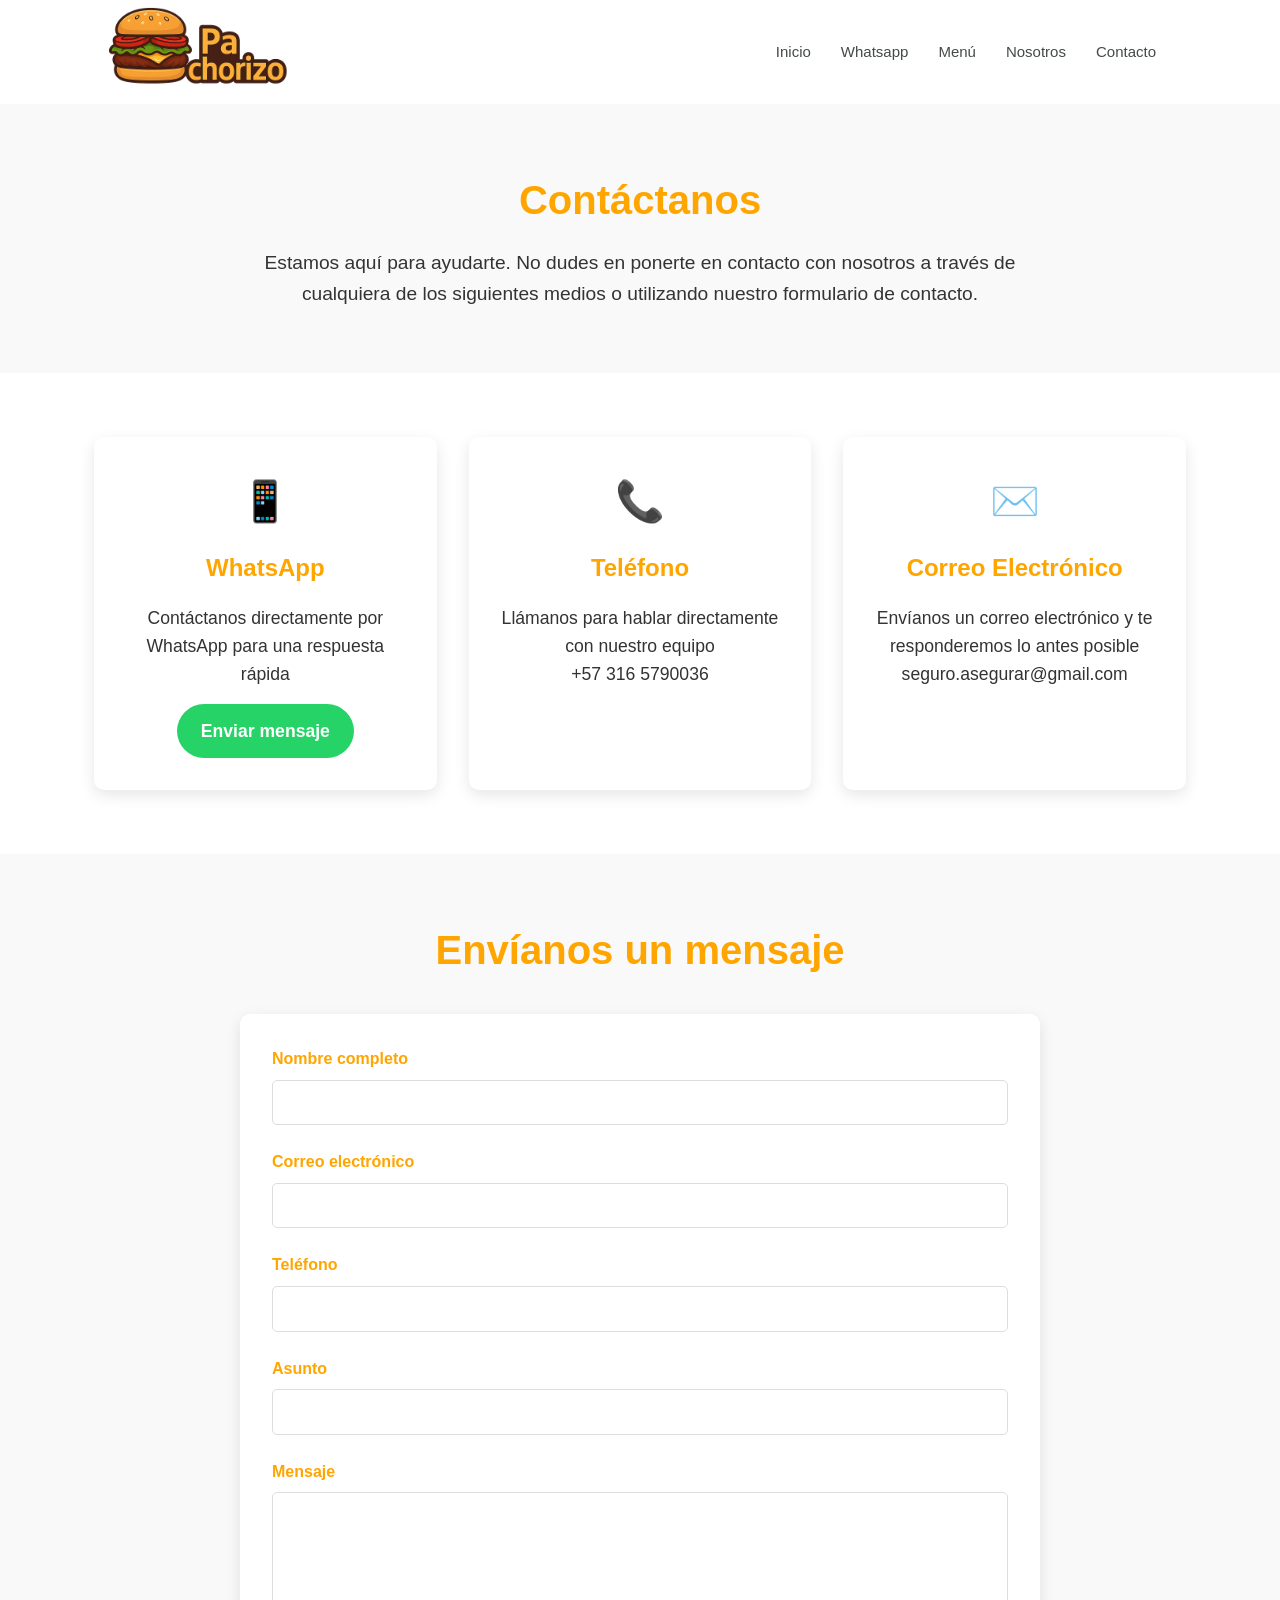
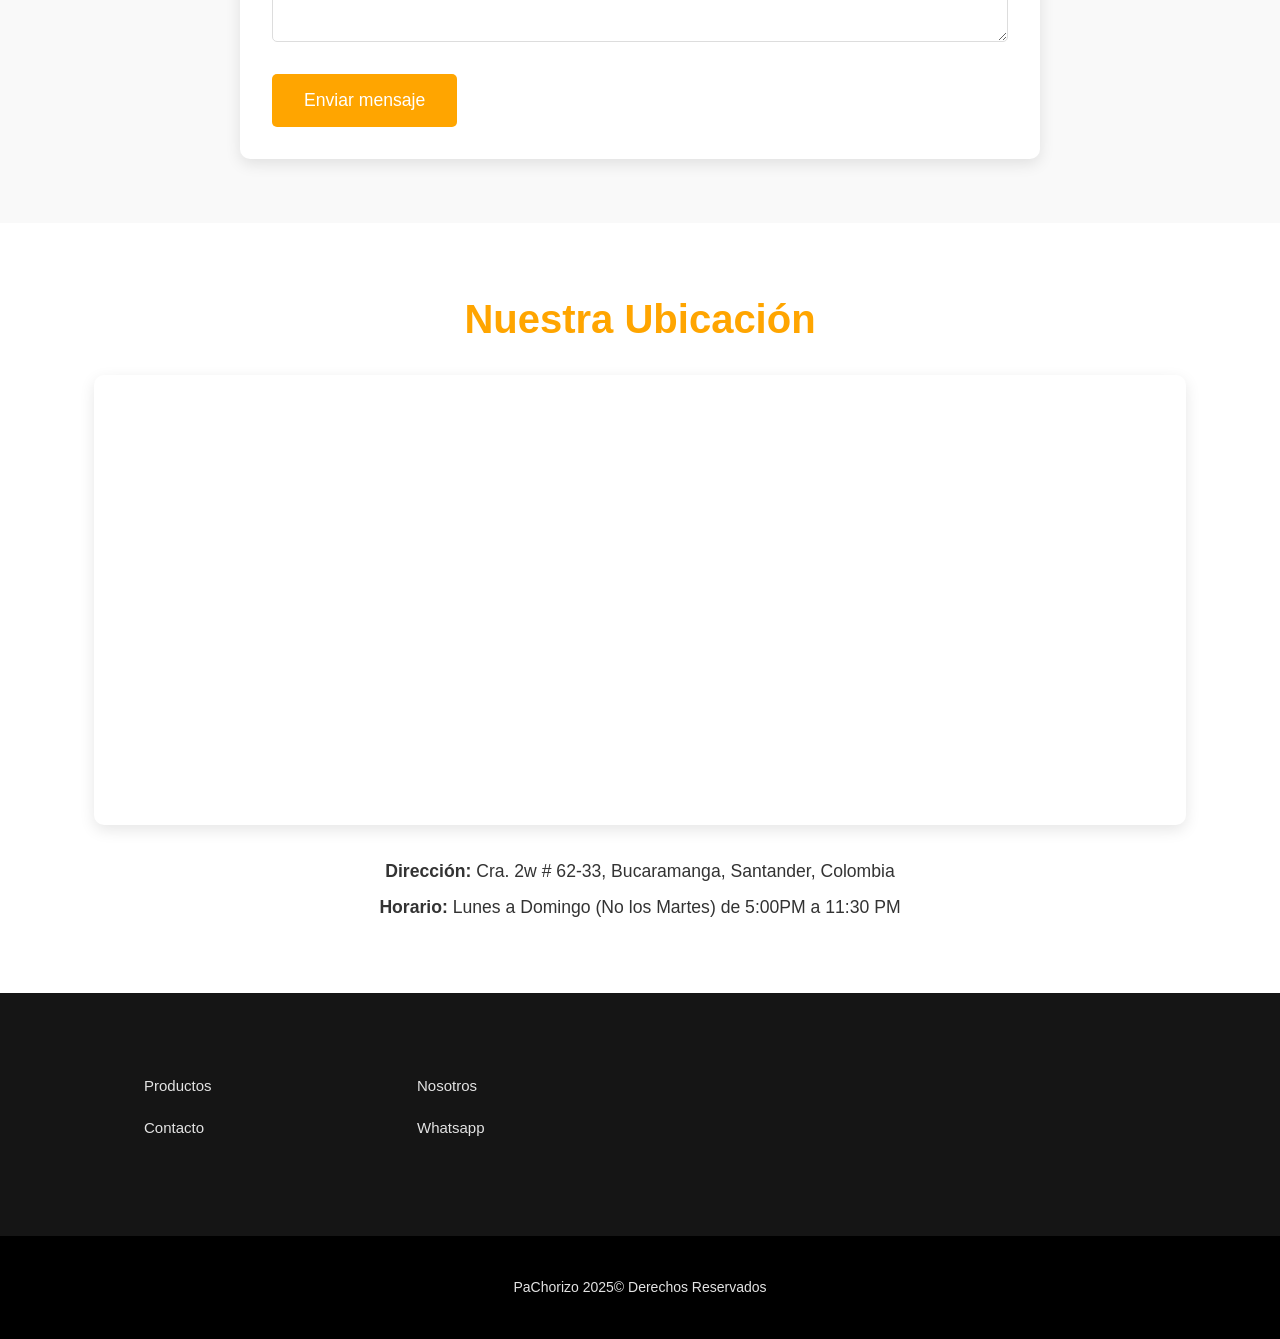
<file: src/contacto.html>
<!DOCTYPE html>
<html lang="es">
<head>
    <meta charset="UTF-8">
    <meta name="viewport" content="width=device-width, initial-scale=1.0">
    <meta http-equiv="X-UA-Compatible" content="ie=edge">
    <title>PaChorizo</title>
    <link rel="icon" href="img/favicon.png" type="image/png">
    <style>

        * {
            margin: 0;
            padding: 0;
            box-sizing: border-box;
            font-family: 'Arial', sans-serif;
        }

        body {
            line-height: 1.6;
            color: #333;
        }

        .container {
            width: 90%;
            max-width: 1200px;
            margin: 0 auto;
            padding: 0 20px;
        }




        .logo {
            font-size: 1.5rem;
            font-weight: bold;
        }

        .nav-links {
            display: flex;
            list-style: none;
        }

        .nav-links li {
            margin-left: 20px;
        }

        .nav-links a {
            color: white;
            text-decoration: none;
            transition: color 0.3s;
        }

        .nav-links a:hover {
            color: #3498db;
        }

        .menu-toggle {
            display: none;
            cursor: pointer;
            font-size: 1.5rem;
        }

        /* Sección de Contacto */
        .contact-hero {
            padding: 4rem 0;
            background-color: #f9f9f9;
            text-align: center;
        }

        .contact-hero h1 {
            font-size: 2.5rem;
            margin-bottom: 1rem;
            color: orange;
        }

        .contact-hero p {
            font-size: 1.2rem;
            max-width: 800px;
            margin: 0 auto;
        }

        .contact-info-section {
            padding: 4rem 0;
        }

        .contact-grid {
            display: grid;
            grid-template-columns: repeat(auto-fit, minmax(300px, 1fr));
            gap: 2rem;
        }

        .contact-card {
            background-color: white;
            border-radius: 10px;
            padding: 2rem;
            box-shadow: 0 5px 15px rgba(0, 0, 0, 0.1);
            text-align: center;
            transition: transform 0.3s;
        }

        .contact-card:hover {
            transform: translateY(-5px);
        }

        .contact-icon {
            font-size: 2.5rem;
            margin-bottom: 1rem;
            color: orange;
        }

        .contact-card h3 {
            font-size: 1.5rem;
            margin-bottom: 1rem;
            color: orange;
        }

        .contact-card p, .contact-card a {
            font-size: 1.1rem;
            color: #333;
            text-decoration: none;
            transition: color 0.3s;
        }

        .contact-card a:hover {
            color: #3498db;
        }

        .whatsapp-btn {
            display: inline-block;
            background-color: #25D366;
            color: white !important;
            padding: 0.8rem 1.5rem;
            border-radius: 30px;
            margin-top: 1rem;
            font-weight: bold;
            transition: background-color 0.3s;
        }

        .whatsapp-btn:hover {
            background-color: #128C7E;
        }


        .form-section {
            padding: 4rem 0;
            background-color: #f9f9f9;
        }

        .form-section h2 {
            font-size: 2.5rem;
            margin-bottom: 2rem;
            text-align: center;
            color: orange;
        }

        .contact-form {
            max-width: 800px;
            margin: 0 auto;
            background-color: white;
            padding: 2rem;
            border-radius: 10px;
            box-shadow: 0 5px 15px rgba(0, 0, 0, 0.1);
        }

        .form-group {
            margin-bottom: 1.5rem;
        }

        .form-group label {
            display: block;
            margin-bottom: 0.5rem;
            font-weight: bold;
            color: orange;
        }

        .form-control {
            width: 100%;
            padding: 0.8rem;
            border: 1px solid #ddd;
            border-radius: 5px;
            font-size: 1rem;
            transition: border-color 0.3s;
        }

        .form-control:focus {
            border-color: orange;
            outline: none;
        }

        textarea.form-control {
            min-height: 150px;
            resize: vertical;
        }

        .submit-btn {
            background-color: orange;
            color: white;
            border: none;
            padding: 1rem 2rem;
            font-size: 1.1rem;
            border-radius: 5px;
            cursor: pointer;
            transition: background-color 0.3s;
        }

        .submit-btn:hover {
            background-color: orange;
        }


        .map-section {
            padding: 4rem 0;
        }

        .map-section h2 {
            font-size: 2.5rem;
            margin-bottom: 1.5rem;
            text-align: center;
            color: orange;
        }

        .map-container {
            width: 100%;
            height: 450px;
            border-radius: 10px;
            overflow: hidden;
            box-shadow: 0 5px 15px rgba(0, 0, 0, 0.1);
        }

        .map-container iframe {
            width: 100%;
            height: 100%;
            border: none;
        }

        .address-info {
            margin-top: 2rem;
            text-align: center;
        }

        .address-info p {
            font-size: 1.1rem;
            margin-bottom: 0.5rem;
        }





        @media (max-width: 768px) {
            .menu-toggle {
                display: block;
            }

            .nav-links {
                position: fixed;
                top: 60px;
                left: -100%;
                width: 100%;
                height: calc(100vh - 60px);
                background-color: orange;
                flex-direction: column;
                align-items: center;
                padding-top: 2rem;
                transition: left 0.3s;
            }

            .nav-links.active {
                left: 0;
            }

            .nav-links li {
                margin: 1rem 0;
            }

            .contact-grid {
                grid-template-columns: 1fr;
            }

            .map-container {
                height: 350px;
            }
        }
    </style>

    <link href="https://fonts.googleapis.com/css2?family=Poppins:wght@200;300;400;500;600;700;800&display=swap" rel="stylesheet">


    <link rel="stylesheet" href="https://use.fontawesome.com/releases/v5.8.1/css/all.css">


    <link rel="stylesheet" href="https://maxst.icons8.com/vue-static/landings/line-awesome/line-awesome/1.3.0/css/line-awesome.min.css">


    <link rel="stylesheet" href="https://unpkg.com/aos@next/dist/aos.css">



    <link rel="stylesheet" href="css/estilos.css">

</head>
<body>

    <div class="hm-wrapper">


        <div class="hm-header">

            <div class="container">
                <div class="header-menu">

                    <div class="hm-logo">
                        <a href="#">
                            <img src="img/pachorizo.png" alt="">
                        </a>
                    </div>

                    <nav class="hm-menu">
                        <ul>
                            <li><a href="../index.html">Inicio</a></li>
                            <li><a href="https://wa.me/message/PSU2GXQ4625NH1">Whatsapp</a></li>
                            <li><a href="menu.html">Menú</a></li>
                            <li><a href="nosotros.html">Nosotros</a></li>
                            <li><a href="contacto.html">Contacto</a></li>
                        </ul>



                        <div class="icon-menu">
                            <button type="button"><i class="fas fa-bars"></i></button>
                        </div>

                    </nav>

                </div>
            </div>

        </div>


        <div class="header-menu-movil">
            <button class="cerrar-menu"><i class="fas fa-times"></i></button>
                        <ul>
                            <li><a href="../index.html">Inicio</a></li>
                            <li><a href="https://wa.me/message/PSU2GXQ4625NH1">Whatsapp</a></li>
                            <li><a href="menu.html">Menú</a></li>
                            <li><a href="nosotros.html">Nosotros</a></li>
                            <li><a href="contacto.html">Contacto</a></li>
                        </ul>


        </div>
    <section class="contact-hero">
        <div class="container">
            <h1>Contáctanos</h1>
            <p>Estamos aquí para ayudarte. No dudes en ponerte en contacto con nosotros a través de cualquiera de los siguientes medios o utilizando nuestro formulario de contacto.</p>
        </div>
    </section>


    <section class="contact-info-section" id="contacto">
        <div class="container">
            <div class="contact-grid">
                <div class="contact-card">
                    <div class="contact-icon">📱</div>
                    <h3>WhatsApp</h3>
                    <p>Contáctanos directamente por WhatsApp para una respuesta rápida</p>
                    <a href="https://wa.me/message/PSU2GXQ4625NH1" class="whatsapp-btn" target="_blank">Enviar mensaje</a>
                </div>
                
                <div class="contact-card">
                    <div class="contact-icon">📞</div>
                    <h3>Teléfono</h3>
                    <p>Llámanos para hablar directamente con nuestro equipo</p>
                    <a href="tel:+573165790036">+57 316 5790036</a>
                </div>
                
                <div class="contact-card">
                    <div class="contact-icon">✉️</div>
                    <h3>Correo Electrónico</h3>
                    <p>Envíanos un correo electrónico y te responderemos lo antes posible</p>
                    <a href="mailto:seguro.asegurar@gmail.com">seguro.asegurar@gmail.com</a>
                </div>
            </div>
        </div>
    </section>


    <section class="form-section">
        <div class="container">
            <h2>Envíanos un mensaje</h2>
            <form class="contact-form" id="contactForm">
                <div class="form-group">
                    <label for="name">Nombre completo</label>
                    <input type="text" id="name" class="form-control" required>
                </div>
                
                <div class="form-group">
                    <label for="email">Correo electrónico</label>
                    <input type="email" id="email" class="form-control" required>
                </div>
                
                <div class="form-group">
                    <label for="phone">Teléfono</label>
                    <input type="tel" id="phone" class="form-control">
                </div>
                
                <div class="form-group">
                    <label for="subject">Asunto</label>
                    <input type="text" id="subject" class="form-control" required>
                </div>
                
                <div class="form-group">
                    <label for="message">Mensaje</label>
                    <textarea id="message" class="form-control" required></textarea>
                </div>
                
                <button type="submit" class="submit-btn">Enviar mensaje</button>
            </form>
        </div>
    </section>


    <section class="map-section">
        <div class="container">
            <h2>Nuestra Ubicación</h2>
            <div class="map-container">

                <iframe src="https://www.google.com/maps/embed?pb=!1m18!1m12!1m3!1d3959.0538893075193!2d-73.12699492392787!3d7.1196389149431745!2m3!1f0!2f0!3f0!3m2!1i1024!2i768!4f13.1!3m3!1m2!1s0x8e683f8c0c0c0c01%3A0x8e683f8c0c0c0c01!2sCra.%202w%20%23%2062-33%2C%20Bucaramanga%2C%20Santander%2C%20Colombia!5e0!3m2!1ses!2sco!4v1715595230000!5m2!1ses!2sco" allowfullscreen="" loading="lazy" referrerpolicy="no-referrer-when-downgrade"></iframe>
            </div>
            <div class="address-info">
                <p><strong>Dirección:</strong> Cra. 2w # 62-33, Bucaramanga, Santander, Colombia</p>
                <p><strong>Horario:</strong> Lunes a Domingo (No los Martes) de 5:00PM a 11:30 PM</p>
            </div>
        </div>
    </section>



        <footer>
            
            <div class="container">

                <div class="foo-row">
                    

                    <div class="foo-col">
                        <ul>
                           <li><a href="menu.html">Productos</a></li>
                           <li><a href="nosotros.html">Nosotros</a></li>
                           <li><a href="contacto.html">Contacto</a></li>
                           <li><a href="https://wa.me/message/PSU2GXQ4625NH1">Whatsapp</a></li>
                        </ul>
                    </div>

                </div>

            </div>

        </footer>

        <div class="foo-copy">
            <div class="container">
                <p>PaChorizo 2025© Derechos Reservados</p>
            </div>
        </div>

    </div>
    

    <script src="https://unpkg.com/aos@next/dist/aos.js"></script>

    <script src="js/app.js"></script>

    <script>
    
        AOS.init({
            duration: 1200,
        })


    </script>

</body>
</html>
</file>
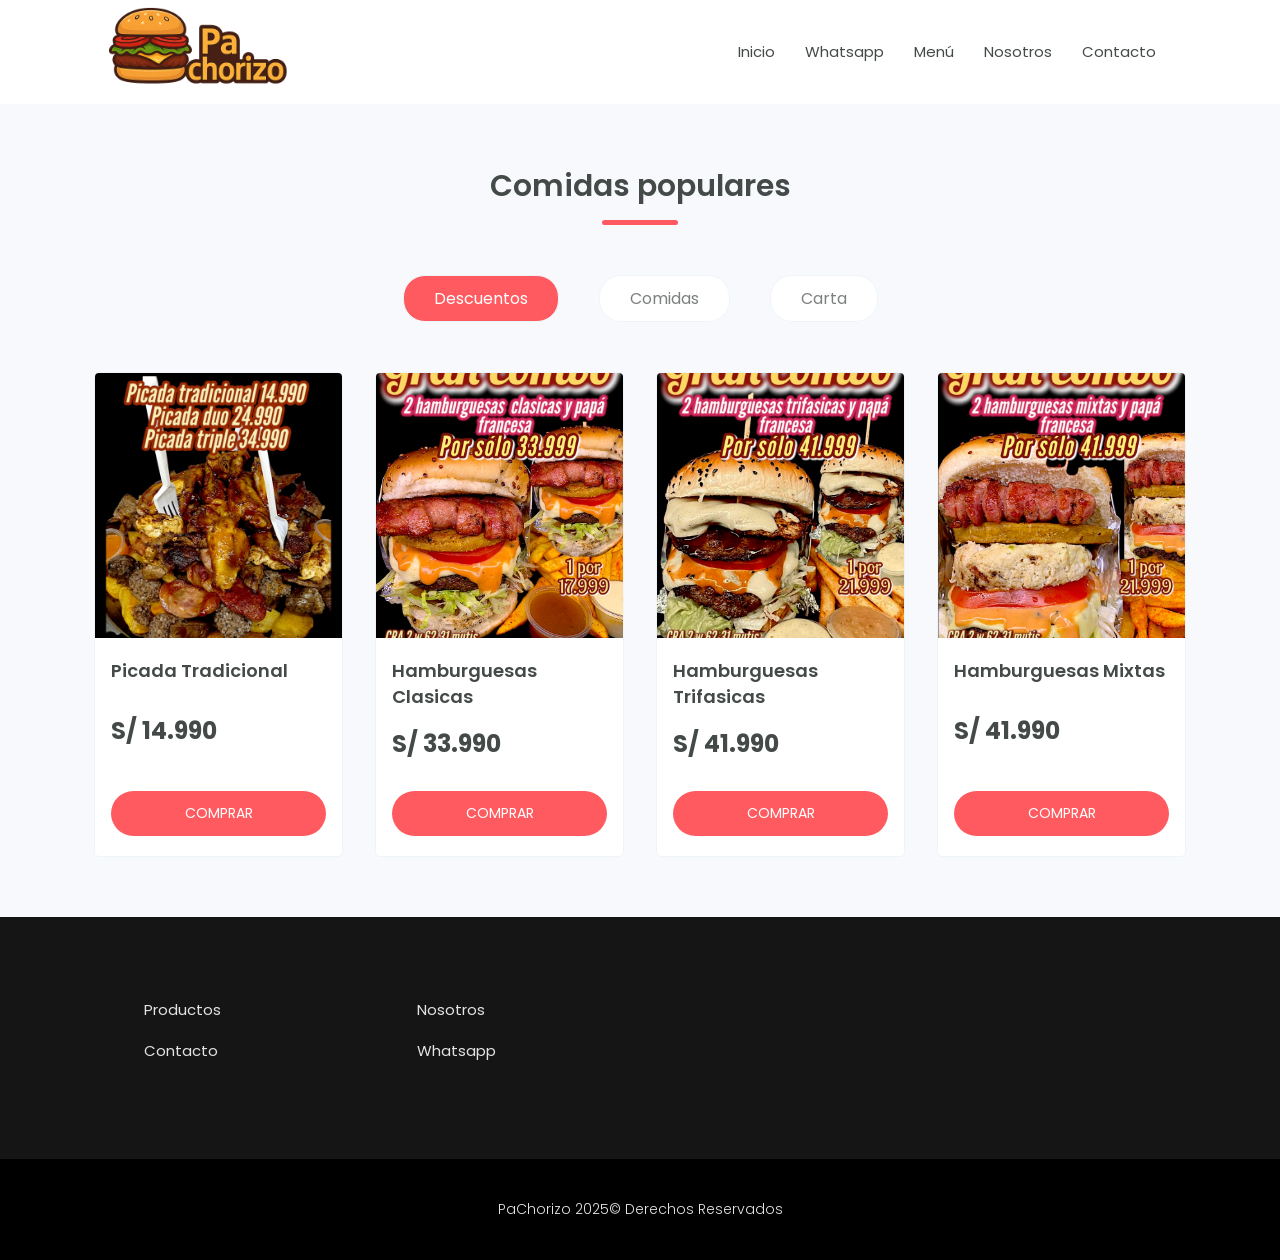
<file: src/menu.html>
<!DOCTYPE html>
<html lang="es">
<head>
    <meta charset="UTF-8">
    <meta name="viewport" content="width=device-width, initial-scale=1.0">
    <meta http-equiv="X-UA-Compatible" content="ie=edge">
    <title>PaChorizo</title>
    <link rel="icon" href="favicon.png" type="image/png">

    <link href="https://fonts.googleapis.com/css2?family=Poppins:wght@200;300;400;500;600;700;800&display=swap" rel="stylesheet">


    <link rel="stylesheet" href="https://use.fontawesome.com/releases/v5.8.1/css/all.css">


    <link rel="stylesheet" href="https://maxst.icons8.com/vue-static/landings/line-awesome/line-awesome/1.3.0/css/line-awesome.min.css">


    <link rel="stylesheet" href="https://unpkg.com/aos@next/dist/aos.css">



    <link rel="stylesheet" href="css/estilos.css">

</head>
<body>

    <div class="hm-wrapper">


        <div class="hm-header">

            <div class="container">
                <div class="header-menu">

                    <div class="hm-logo">
                        <a href="#">
                            <img src="img/pachorizo.png" alt="">
                        </a>
                    </div>

                    <nav class="hm-menu">
                        <ul>
                            <li><a href="../index.html">Inicio</a></li>
                            <li><a href="https://wa.me/message/PSU2GXQ4625NH1">Whatsapp</a></li>
                            <li><a href="menu.html">Menú</a></li>
                            <li><a href="nosotros.html">Nosotros</a></li>
                            <li><a href="contacto.html">Contacto</a></li>
                        </ul>



                        <div class="icon-menu">
                            <button type="button"><i class="fas fa-bars"></i></button>
                        </div>

                    </nav>

                </div>
            </div>

        </div>


        <div class="header-menu-movil">
            <button class="cerrar-menu"><i class="fas fa-times"></i></button>
                        <ul>
                            <li><a href="../index.html">Inicio</a></li>
                            <li><a href="https://wa.me/message/PSU2GXQ4625NH1">Whatsapp</a></li>
                            <li><a href="menu.html">Menú</a></li>
                            <li><a href="nosotros.html">Nosotros</a></li>
                            <li><a href="contacto.html">Contacto</a></li>
                        </ul>


        </div>


        <div class="hm-page-block bg-fondo">

            <div class="container">

                <div class="header-title" data-aos="fade-up">
                    <h1>Comidas populares</h1>
                </div>


                <ul class="hm-tabs" data-aos="fade-up">
                    <li class="hm-tab-link">
                        Descuentos
                    </li>

                    <li class="hm-tab-link ative">
                        Comidas
                    </li>
                    <li class="hm-tab-link">
                        Carta
                    </li>

                </ul>


                <div class="tabs-content" data-aos="fade-up">

                    <div class="grid-product">

                        <div class="product-item">
                            <div class="p-portada">
                                <a href="https://wa.me/message/PSU2GXQ4625NH1">
                                    <img src="img/1.jpg" alt="">
                                </a>

                            </div>

                            <div class="p-info">
                               <a href=""> <h3>Picada Tradicional</h3></a>
                                <div class="precio">
                                    <span>S/ 14.990</span>
                                </div>
                                <a href="https://wa.me/message/PSU2GXQ4625NH1" class="hm-btn btn-primary uppercase">Comprar</a>
                            </div>

                        </div>

                        <div class="product-item">
                            <div class="p-portada">
                                <a href="https://wa.me/message/PSU2GXQ4625NH1">
                                    <img src="img/3.jpg" alt="">
                                </a>
                            </div>

                            <div class="p-info">
                               <a href=""> <h3>Hamburguesas Clasicas</h3></a>
                                <div class="precio">
                                    <span>S/ 33.990</span>
                                </div>
                                <a href="https://wa.me/message/PSU2GXQ4625NH1" class="hm-btn btn-primary uppercase">Comprar</a>
                            </div>

                        </div>

                        <div class="product-item">
                            <div class="p-portada">
                                <a href="https://wa.me/message/PSU2GXQ4625NH1">
                                    <img src="img/4.jpg" alt="">
                                </a>
                            </div>

                            <div class="p-info">
                               <a href=""> <h3>Hamburguesas Trifasicas</h3></a>
                                <div class="precio">
                                    <span>S/ 41.990</span>
                                </div>
                                <a href="https://wa.me/message/PSU2GXQ4625NH1" class="hm-btn btn-primary uppercase">Comprar</a>
                            </div>

                        </div>

                        <div class="product-item">
                            <div class="p-portada">
                                <a href="">
                                    <img src="img/5.jpg" alt="">
                                </a>
                            </div>

                            <div class="p-info">
                               <a href=""> <h3>Hamburguesas Mixtas</h3></a>
                                <div class="precio">
                                    <span>S/ 41.990</span>
                                </div>
                                <a href="#" class="hm-btn btn-primary uppercase">Comprar</a>
                            </div>

                        </div>

                    </div>

                </div>
              

                <div class="tabs-content" data-aos="fade-up">

                    <div class="grid-product">

                        <div class="product-item">
                            <div class="p-portada">
                                <a href="">
                                    <img src="img/1.jpg" alt="">
                                </a>

                            </div>

                            <div class="p-info">
                               <a href=""> <h3>Picada Tradicional</h3></a>
                                <div class="precio">
                                    <span>S/ 14.990</span>

                                </div>
                                <a href="#" class="hm-btn btn-primary uppercase">Comprar</a>
                            </div>

                        </div>

                        <div class="product-item">
                            <div class="p-portada">
                                <a href="">
                                    <img src="img/2.jpg" alt="">
                                </a>
                                <span class="stin stin-oferta">Combo</span>
                            </div>

                            <div class="p-info">
                               <a href=""> <h3>Hamburguesas Carne con Maduro</h3></a>
                                <div class="precio">
                                    <span>S/ 33.990</span>
                                </div>
                                <a href="#" class="hm-btn btn-primary uppercase">Comprar</a>
                            </div>

                        </div>

                        <div class="product-item">
                            <div class="p-portada">
                                <a href="">
                                    <img src="img/7.jpg" alt="">
                                </a>
                                <span class="stin stin-oferta">Combo</span>
                            </div>

                            <div class="p-info">
                               <a href=""> <h3>Hamburguesas Carne y Papa Francesa</h3></a>
                                <div class="precio">
                                    <span>S/ 26.990</span>
                                </div>
                                <a href="#" class="hm-btn btn-primary uppercase">Comprar</a>
                            </div>

                        </div>

                        <div class="product-item">
                            <div class="p-portada">
                                <a href="">
                                    <img src="img/8.jpg" alt="">
                                </a>
                                <span class="stin stin-oferta">Oferta</span>
                            </div>

                            <div class="p-info">
                               <a href=""> <h3>Granizadas</h3></a>
                                <div class="precio">
                                    <span>S/ 8.000</span>
                                </div>
                                <a href="#" class="hm-btn btn-primary uppercase">Comprar</a>
                            </div>

                        </div>

                    </div>
                    <div class="grid-product">

                        <div class="product-item">
                            <div class="p-portada">
                                <a href="">
                                    <img src="img/morrrongo.jpeg" alt="">
                                </a>

                            </div>

                            <div class="p-info">
                               <a href=""> <h3>Morrongo</h3></a>
                                <div class="precio">
                                    <span>S/ 22.990</span>

                                </div>
                                <a href="#" class="hm-btn btn-primary uppercase">Comprar</a>
                            </div>

                        </div>

                        <div class="product-item">
                            <div class="p-portada">
                                <a href="">
                                    <img src="img/carne con pollo.jpeg" alt="">
                                </a>
                                <span class="stin stin-oferta">Combo</span>
                            </div>

                            <div class="p-info">
                               <a href=""> <h3>Hamburguesas Carne con Pollo</h3></a>
                                <div class="precio">
                                    <span>S/ 33.990</span>
                                </div>
                                <a href="#" class="hm-btn btn-primary uppercase">Comprar</a>
                            </div>

                        </div>

                        <div class="product-item">
                            <div class="p-portada">
                                <a href="">
                                    <img src="img/carne con filete.jpeg" alt="">
                                </a>
                                <span class="stin stin-oferta">Combo</span>
                            </div>

                            <div class="p-info">
                               <a href=""> <h3>Hamburguesas Carne con Filete</h3></a>
                                <div class="precio">
                                    <span>S/ 33.990</span>
                                </div>
                                <a href="#" class="hm-btn btn-primary uppercase">Comprar</a>
                            </div>

                        </div>

                        <div class="product-item">
                            <div class="p-portada">
                                <a href="">
                                    <img src="img/carne con tocino.jpeg" alt="">
                                </a>
                                <span class="stin stin-oferta">Oferta</span>
                            </div>

                            <div class="p-info">
                               <a href=""> <h3>Hamburguesa Carne con Tocino</h3></a>
                                <div class="precio">
                                    <span>S/ 31.990</span>
                                </div>
                                <a href="#" class="hm-btn btn-primary uppercase">Comprar</a>
                            </div>

                        </div>

                    </div>

                    
                </div>
                <div class="tabs-content" data-aos="fade-up">

                    <div class="grid-product">

                        <div class="product-item">
                            <div class="p-portada">
                                <a href="https://wa.me/message/PSU2GXQ4625NH1">
                                    <img src="img/carta.jpeg" alt="">
                                </a>

                            </div>

                            <div class="p-info">
                               <a href=""> <h3>Carta</h3></a>
                                <div class="precio">
                                    <span>Carta No. 1</span>
                                </div>
                                <a href="https://wa.me/message/PSU2GXQ4625NH1" class="hm-btn btn-primary uppercase">Comprar</a>
                            </div>

                        </div>

                        <div class="product-item">
                            <div class="p-portada">
                                <a href="https://wa.me/message/PSU2GXQ4625NH1">
                                    <img src="img/carta2.jpeg" alt="">
                                </a>
                            </div>

                            <div class="p-info">
                               <a href=""> <h3>Comidas</h3></a>
                                <div class="precio">
                                    <span>Carta No. 2</span>
                                </div>
                                <a href="https://wa.me/message/PSU2GXQ4625NH1" class="hm-btn btn-primary uppercase">Comprar</a>
                            </div>

                        </div>

                    </div>

                </div>

            </div>

        </div>

        <footer>
            
            <div class="container">

                <div class="foo-row">
                    

                    <div class="foo-col">
                        <ul>
                           <li><a href="menu.html">Productos</a></li>
                           <li><a href="nosotros.html">Nosotros</a></li>
                           <li><a href="contacto.html">Contacto</a></li>
                           <li><a href="https://wa.me/message/PSU2GXQ4625NH1">Whatsapp</a></li>
                        </ul>
                    </div>

                </div>

            </div>

        </footer>

        <div class="foo-copy">
            <div class="container">
                <p>PaChorizo 2025© Derechos Reservados</p>
            </div>
        </div>

    </div>
    

    <script src="https://unpkg.com/aos@next/dist/aos.js"></script>

    <script src="js/app.js"></script>

    <script>
    
        AOS.init({
            duration: 1200,
        })


    </script>

</body>
</html>
</file>
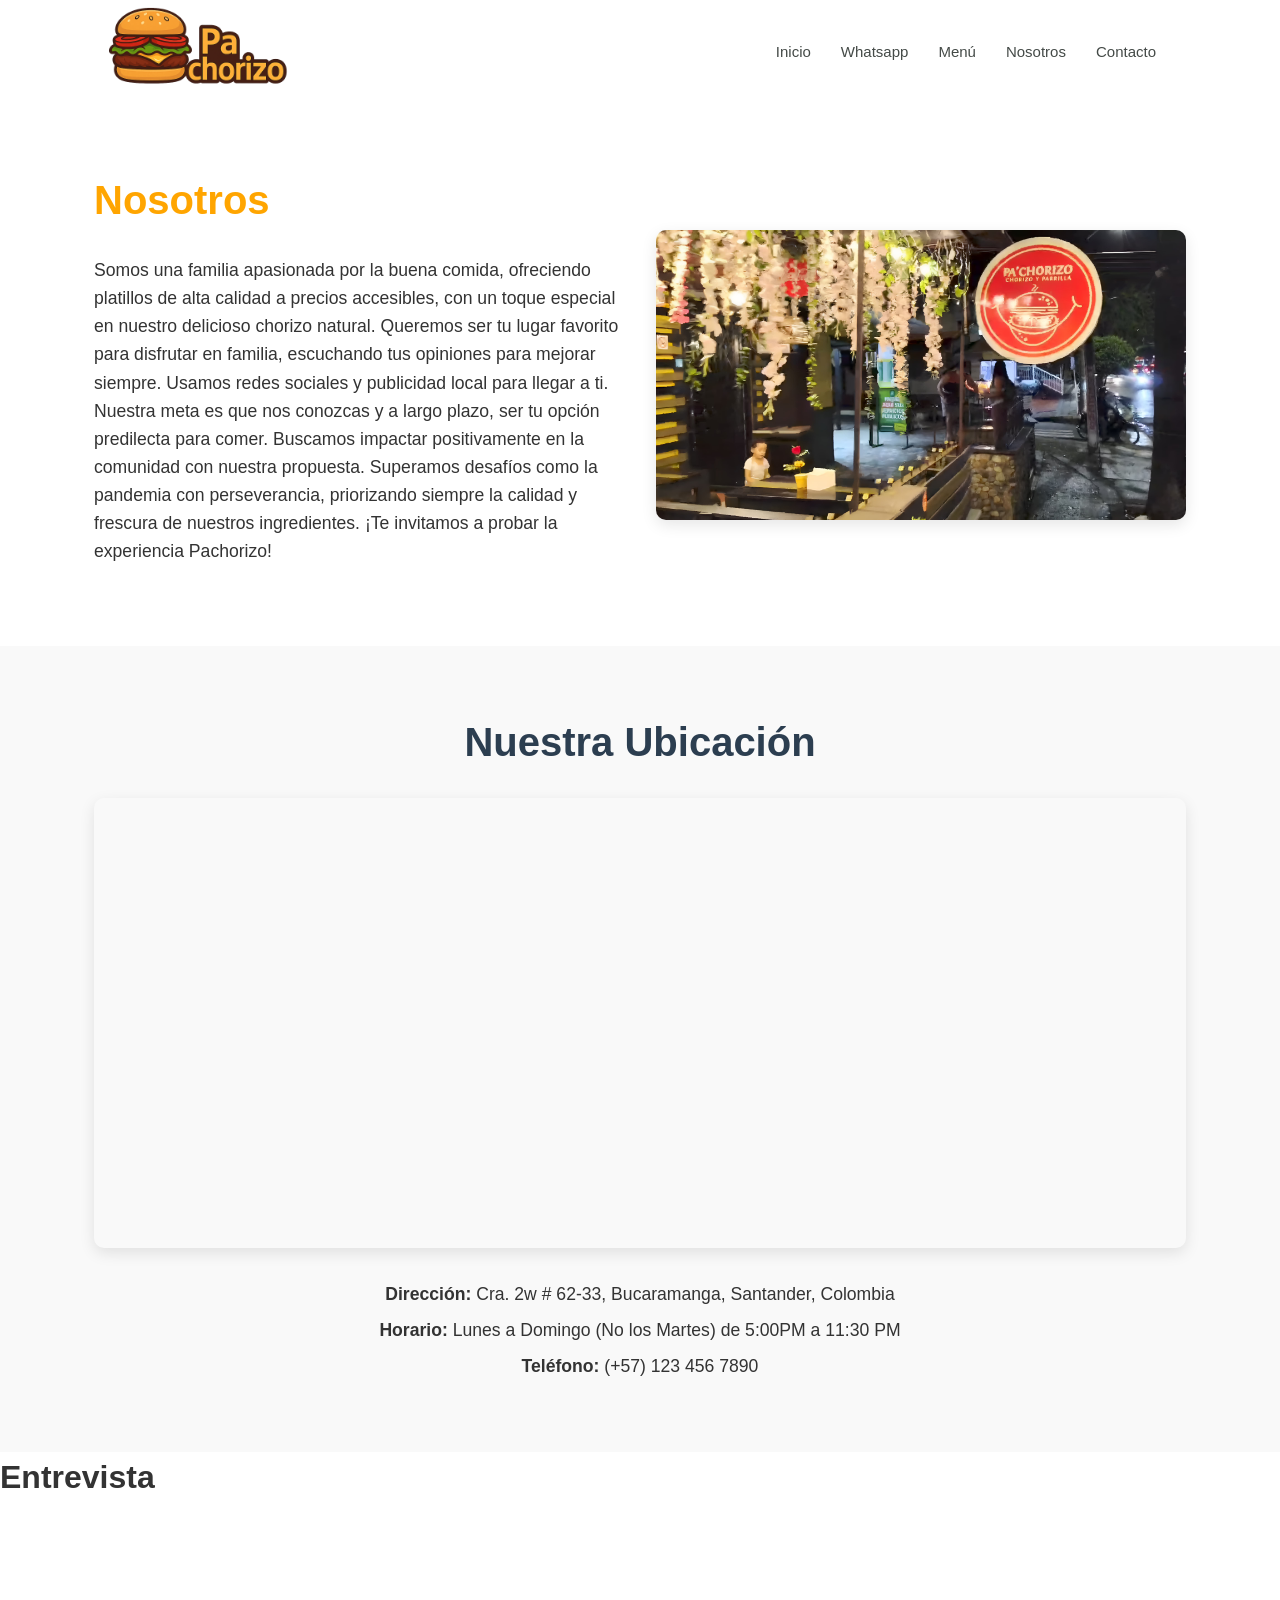
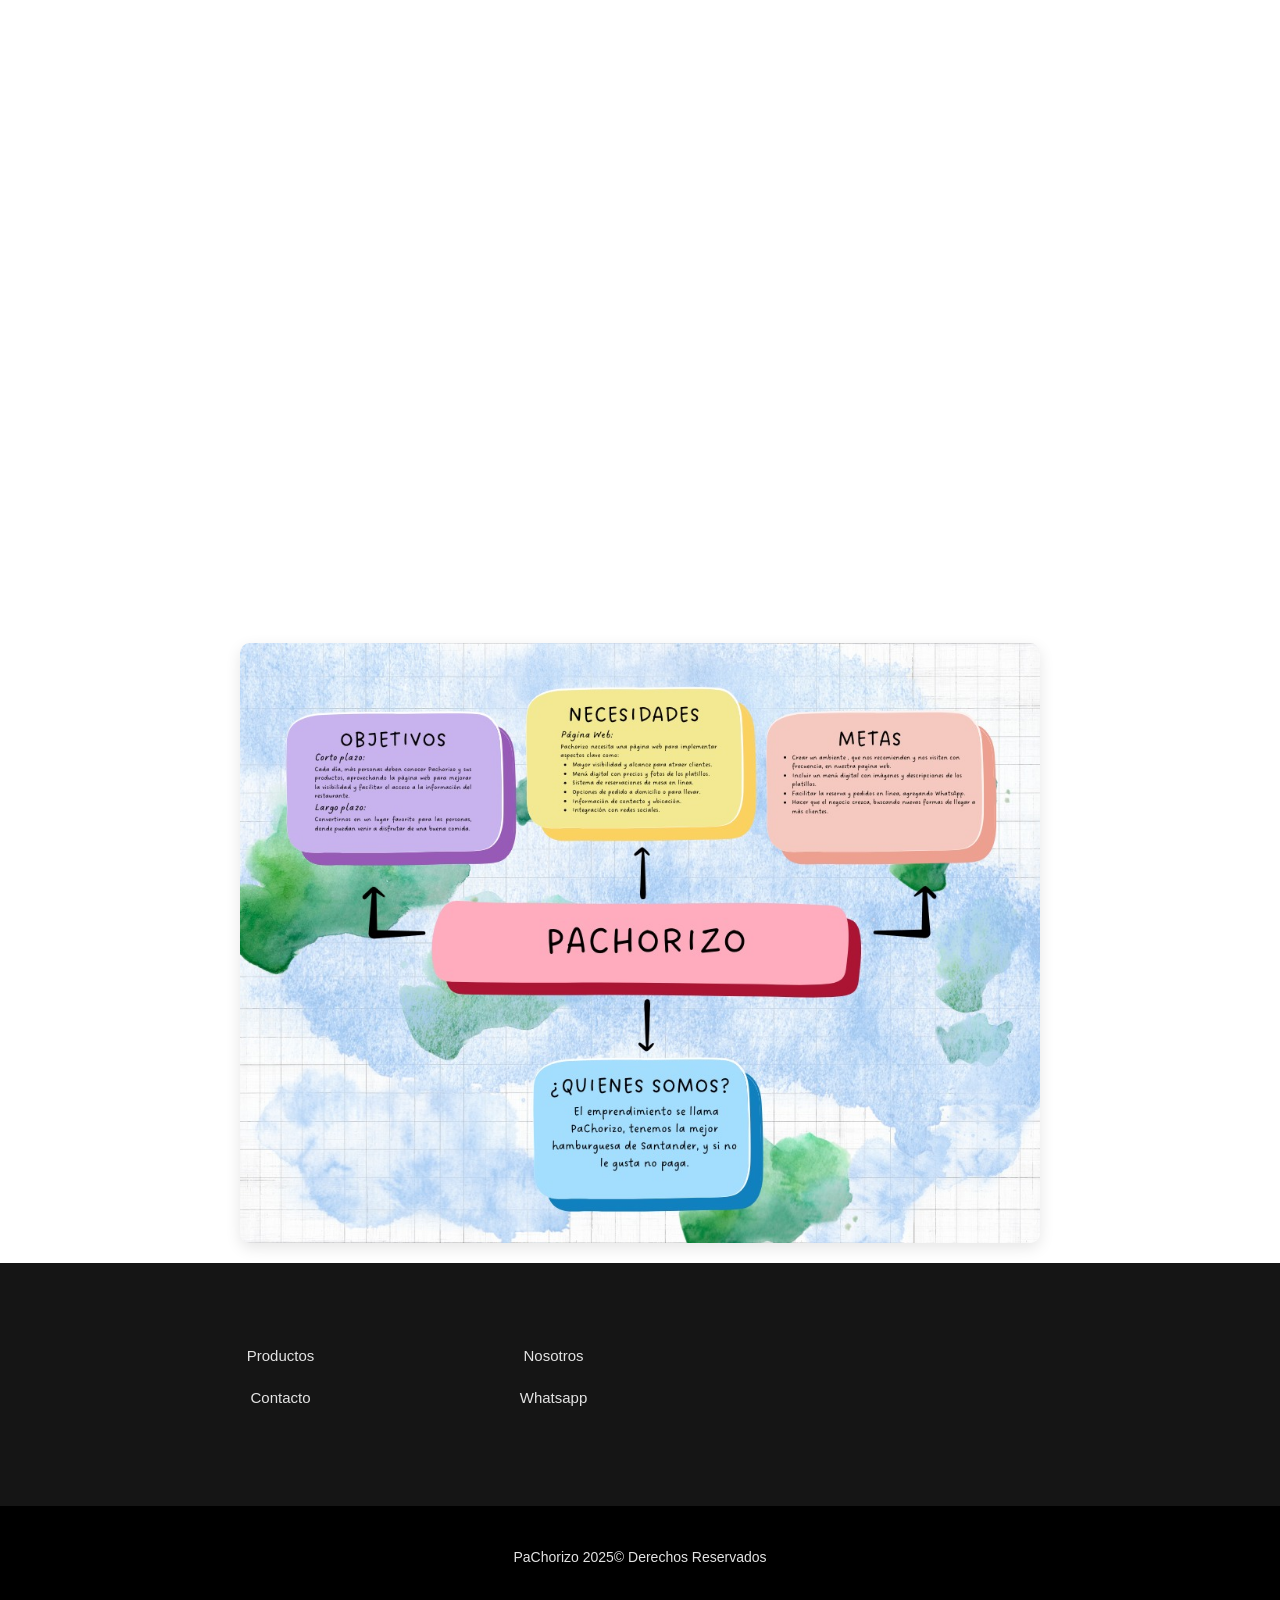
<file: src/nosotros.html>
<!DOCTYPE html>
<html lang="es">
<head>
    <meta charset="UTF-8">
    <meta name="viewport" content="width=device-width, initial-scale=1.0">
    <meta http-equiv="X-UA-Compatible" content="ie=edge">
    <title>PaChorizo</title>
    <link rel="icon" href="img/favicon.png" type="image/png">
  <style>
    * {
            margin: 0;
            padding: 0;
            box-sizing: border-box;
            font-family: 'Arial', sans-serif;
        }

        body {
            line-height: 1.6;
            color: #333;
        }

        .container {
            width: 90%;
            max-width: 1200px;
            margin: 0 auto;
            padding: 0 20px;
        }



        /* Sección Nosotros */
        .about-section {
            padding: 4rem 0;
        }

        .about-content {
            display: flex;
            flex-wrap: wrap;
            gap: 2rem;
            align-items: center;
        }

        .about-text {
            flex: 1;
            min-width: 300px;
        }

        .about-text h2 {
            font-size: 2.5rem;
            margin-bottom: 1.5rem;
            color: orange;
        }

        .about-text p {
            margin-bottom: 1rem;
            font-size: 1.1rem;
        }

        .about-image {
            flex: 1;
            min-width: 300px;
        }

        .about-image img {
            width: 100%;
            border-radius: 10px;
            box-shadow: 0 5px 15px rgba(0, 0, 0, 0.1);
        }

        /* Sección de Mapa */
        .map-section {
            padding: 4rem 0;
            background-color: #f9f9f9;
        }

        .map-section h2 {
            font-size: 2.5rem;
            margin-bottom: 1.5rem;
            text-align: center;
            color: #2c3e50;
        }

        .map-container {
            width: 100%;
            height: 450px;
            border-radius: 10px;
            overflow: hidden;
            box-shadow: 0 5px 15px rgba(0, 0, 0, 0.1);
        }

        .map-container iframe {
            width: 100%;
            height: 100%;
            border: none;
        }

        .address-info {
            margin-top: 2rem;
            text-align: center;
        }

        .address-info p {
            font-size: 1.1rem;
            margin-bottom: 0.5rem;
        }

        /* Pie de página */
        footer {
            background-color: #2c3e50;
            color: white;
            padding: 2rem 0;
            text-align: center;
        }

        .footer-content {
            display: flex;
            flex-direction: column;
            align-items: center;
        }

        .social-links {
            display: flex;
            gap: 1rem;
            margin: 1rem 0;
        }

        .social-links a {
            color: white;
            font-size: 1.5rem;
            text-decoration: none;
        }

        .copyright {
            margin-top: 1rem;
        }

        @media (max-width: 768px) {
            .menu-toggle {
                display: block;
            }

            .nav-links {
                position: fixed;
                top: 60px;
                left: -100%;
                width: 100%;
                height: calc(100vh - 60px);
                background-color: #2c3e50;
                flex-direction: column;
                align-items: center;
                padding-top: 2rem;
                transition: left 0.3s;
            }

            .nav-links.active {
                left: 0;
            }

            .nav-links li {
                margin: 1rem 0;
            }

            .about-content {
                flex-direction: column;
            }

            .map-container {
                height: 350px;
            }
        }
    .video-container {
      position: relative;
      width: 100%;
      max-width: 800px;
      height: 0;
      padding-bottom: 56.25%; /* Proporción 16:9 */
      margin: auto;
    }

    .video-container iframe {
      position: absolute;
      top: 0;
      left: 0;
      width: 100%;
      height: 100%;
      border: 0;
    }
  </style>

    <link href="https://fonts.googleapis.com/css2?family=Poppins:wght@200;300;400;500;600;700;800&display=swap" rel="stylesheet">


    <link rel="stylesheet" href="https://use.fontawesome.com/releases/v5.8.1/css/all.css">


    <link rel="stylesheet" href="https://maxst.icons8.com/vue-static/landings/line-awesome/line-awesome/1.3.0/css/line-awesome.min.css">


    <link rel="stylesheet" href="https://unpkg.com/aos@next/dist/aos.css">



    <link rel="stylesheet" href="css/estilos.css">

</head>
<body>

    <div class="hm-wrapper">


        <div class="hm-header">

            <div class="container">
                <div class="header-menu">

                    <div class="hm-logo">
                        <a href="#">
                            <img src="img/pachorizo.png" alt="">
                        </a>
                    </div>

                    <nav class="hm-menu">
                        <ul>
                            <li><a href="../index.html">Inicio</a></li>
                            <li><a href="https://wa.me/message/PSU2GXQ4625NH1">Whatsapp</a></li>
                            <li><a href="menu.html">Menú</a></li>
                            <li><a href="nosotros.html">Nosotros</a></li>
                            <li><a href="contacto.html">Contacto</a></li>
                        </ul>



                        <div class="icon-menu">
                            <button type="button"><i class="fas fa-bars"></i></button>
                        </div>

                    </nav>

                </div>
            </div>

        </div>


        <div class="header-menu-movil">
            <button class="cerrar-menu"><i class="fas fa-times"></i></button>
                        <ul>
                            <li><a href="../index.html">Inicio</a></li>
                            <li><a href="https://wa.me/message/PSU2GXQ4625NH1">Whatsapp</a></li>
                            <li><a href="menu.html">Menú</a></li>
                            <li><a href="nosotros.html">Nosotros</a></li>
                            <li><a href="contacto.html">Contacto</a></li>
                        </ul>


        </div>


    <section class="about-section" id="nosotros">
        <div class="container">
            <div class="about-content">
                <div class="about-text">
                    <h2>Nosotros</h2>
                    <p>Somos una familia apasionada por la buena comida, ofreciendo platillos de alta calidad a precios accesibles, con un toque especial en nuestro delicioso chorizo natural. Queremos ser tu lugar favorito para disfrutar en familia, escuchando tus opiniones para mejorar siempre. Usamos redes sociales y publicidad local para llegar a ti. Nuestra meta es que nos conozcas y a largo plazo, ser tu opción predilecta para comer. Buscamos impactar positivamente en la comunidad con nuestra propuesta. Superamos desafíos como la pandemia con perseverancia, priorizando siempre la calidad y frescura de nuestros ingredientes. ¡Te invitamos a probar la experiencia Pachorizo!</p>
                </div>
                <div class="about-image">
                    <img src="img/img-banner.jpg" alt="Imagen de Nosotros">
                </div>
            </div>
        </div>
    </section>


        <section class="map-section" id="ubicacion">
        <div class="container">
            <h2>Nuestra Ubicación</h2>
            <div class="map-container">

                <iframe src="https://www.google.com/maps/embed?pb=!1m18!1m12!1m3!1d3959.0538893075193!2d-73.12699492392787!3d7.1196389149431745!2m3!1f0!2f0!3f0!3m2!1i1024!2i768!4f13.1!3m3!1m2!1s0x8e683f8c0c0c0c01%3A0x8e683f8c0c0c0c01!2sCra.%202w%20%23%2062-33%2C%20Bucaramanga%2C%20Santander%2C%20Colombia!5e0!3m2!1ses!2sco!4v1715595230000!5m2!1ses!2sco" allowfullscreen="" loading="lazy" referrerpolicy="no-referrer-when-downgrade"></iframe>
            </div>
            <div class="address-info">
                <p><strong>Dirección:</strong> Cra. 2w # 62-33, Bucaramanga, Santander, Colombia</p>
                <p><strong>Horario:</strong> Lunes a Domingo (No los Martes) de 5:00PM a 11:30 PM</p>
                <p><strong>Teléfono:</strong> (+57) 123 456 7890</p>
            </div>
        </div>
    </section>

          <h1>Entrevista</h1>

  <div class="video-container">
    <iframe 
      src="https://www.youtube.com/embed/yw9gLW2m7-g" 
      title="Video de YouTube"
      allow="accelerometer; autoplay; clipboard-write; encrypted-media; gyroscope; picture-in-picture"
      allowfullscreen>
    </iframe>
  </div>

  <img src="img/canva.jpeg" alt="canva" style="width: 100%; max-width: 800px; margin: 20px auto; display: block; border-radius: 10px; box-shadow: 0 5px 15px rgba(0, 0, 0, 0.1);">


        <footer>
            
            <div class="container">

                <div class="foo-row">
                    

                    <div class="foo-col">
                        <ul>
                           <li><a href="menu.html">Productos</a></li>
                           <li><a href="nosotros.html">Nosotros</a></li>
                           <li><a href="contacto.html">Contacto</a></li>
                           <li><a href="https://wa.me/message/PSU2GXQ4625NH1">Whatsapp</a></li>
                        </ul>
                    </div>

                </div>

            </div>

        </footer>

        <div class="foo-copy">
            <div class="container">
                <p>PaChorizo 2025© Derechos Reservados</p>
            </div>
        </div>

    </div>
    

    <script src="https://unpkg.com/aos@next/dist/aos.js"></script>

    <script src="js/app.js"></script>

    <script>
    
        AOS.init({
            duration: 1200,
        })


    </script>

</body>
</html>
</file>
<file: src/css/estilos.css>
:root{
    --color-principal: #FF5A5F;
    --color-primary-hover:#d64246;
    --color-verde:#04A75B;
    --color-negro: #444A47;
    --color-fondo: #F7F9FD;
    --color-footer: #151515;
}

*,::after, ::before{
    box-sizing: border-box;
}

*{
    padding: 0px;
    margin: 0;
}

body{
    font-family: 'Poppins', sans-serif;
}

.hm-wrapper{
    position: relative;
}

.hm-wrapper, body{
    min-height: 100%;
}

a{
    text-decoration: none;
}

ul,ol{
    list-style: none;
}

img{
    width: 100%;
    height: 100%;
    object-fit: cover;
    vertical-align: middle;
    border-style: none;
}

.bg-fondo{
    background: var(--color-fondo);
}

.container{
    width: 1122px;
    padding: 0 15px;
    margin: 0 auto;
}

@media screen and (min-width: 1px){
    .container{
        width: auto;
        max-width: 1122px !important;
    }
}

.uppercase{

    text-transform: uppercase !important;
}



.hm-btn{
    display: inline-block;
    position: relative;
    padding: 12px 25px;
    background: transparent;
    border: none;
    cursor: pointer;
    font-size: 14px;
    outline: 0;

}

.btn-primary{
    background: var(--color-principal);
    color: #fff;
    border-radius: 25px;
    text-align: center;
}

.btn-primary:hover{
    background: var(--color-primary-hover);
}





.header-menu-movil{
    display: none;
}


.hm-header{
    position: relative;
    height: 64px;
    background: #fff;
    line-height: 64px;
    -webkit-transition: all .6s ease-in-out;
    -moz-transition: all .6s ease-in-out;
    -ms-transition: all .6s ease-in-out;
    -o-transition: all .6s ease-in-out;
    transition: all .6s ease-in-out;
    margin-top: 20px;
    margin-bottom: 20px;
    box-sizing: border-box;
}
.hm-header .container{
    height: 100%;
}

.hm-header.header-fixed{
    position: fixed;
    width: 100%;
    top: 0;
    left: 0;
    box-shadow: 0px 3px 6px rgba(0, 0, 0, 8%);
    z-index: 99;
    margin-top: 0px;
    margin-bottom: 0px;
}

.header-menu{
    display: flex;
    height: 100%;
    justify-content: space-between;
    align-items: center;
}

.header-menu .hm-logo{
    width: 202px;
}

.hm-menu{
    display: flex;
    position: relative;
}

.hm-menu ul{
    display: flex;
}

.hm-menu ul li a{
    color: var(--color-negro);
    font-size: 15px;
    margin-right: 30px;
    display: inline-block;
}

.hm-menu ul li a:hover{
    color: var(--color-principal);
}

.hm-menu .hm-icon-cart{
    margin-left: 10px;
}

.hm-menu .hm-icon-cart a{
    font-size: 33px;
    color: var(--color-negro);
    position: relative;
}

.hm-menu .hm-icon-cart a span{
    position: absolute;
    width: 20px;
    height: 20px;
    line-height: 20px;
    text-align: center;
    top: 2px;
    right: -2px;
    font-size: 10px;
    border-radius: 50%;
    background: var(--color-principal);
    color: #fff;
    
}


.hm-banner{
    position: relative;
    width: 100%;
    height: 600px;
    min-height: 600px;
    overflow: hidden;
}

.hm-banner a{
    position: absolute;
    width: 100%;
    height: 100%;
    top: 0;
    left: 0;
    bottom: 0;
    right: 0;
    z-index: 20;
}

.hm-banner .img-banner{
    height: 100%;
}



.hm-page-block{
    position: relative;
    padding: 60px 0px;
}

.header-title{
    margin-bottom: 50px;
}

.header-title h1{
    color: var(--color-negro);
    position: relative;
    text-align: center;
    font-size: 30px;
    font-weight: 600;
    padding-bottom: 16px;
}

.header-title h1::after{
    content: '';
    width: 76px;
    height: 5px;
    background: var(--color-principal);
    bottom: 0;
    left: 50%;
    transform: translateX(-50%);
    position: absolute;
    border-radius: 3px;

}

.hm-grid-category,
.grid-product{
    display: grid;
    grid-template-columns: repeat(4,calc(25% - 2rem*3/4));
    row-gap: 2rem;
    column-gap: 2rem;
    max-width: 1122px;
}

.hm-grid-category .grid-item{
    position: relative;
    border-radius: 5px;
    overflow: hidden;
    max-height: 360px;
    
}

.hm-grid-category .grid-item img,
.grid-product .product-item .p-portada img{
    transition: all .3s ease-in;
}

.hm-grid-category .grid-item img:hover,
.grid-product .product-item .p-portada img:hover{
    transform: scale(1.07);
}

.hm-grid-category .grid-item:hover .c-info{
    transform: translateY(0%);
}

.hm-grid-category .grid-item .c-info{
    position: absolute;
    width: 100%;
    bottom: 0;
    left: 0;
    color: #fff;
    padding: 20px;
    background: rgba(0, 0, 0, 40%);
    transform: translateY(100%);
    transition: all .3s ease-in;
}

.hm-grid-category .grid-item .c-info h3{
    font-size: 16px;
    font-weight: 400;
    text-align: center;
}




.hm-tabs{
    display: flex;
    justify-content: center;
    align-content: center;
    flex-wrap: wrap;
    flex-direction: row;
}

.hm-tabs .hm-tab-link{
    margin: 0px 20px;
    background: #fff;
    border:1px solid #EEF5F9;
    padding: 10px 30px;
    border-radius: 22px;
    color: #7C807E;
    cursor: pointer;
    transition: all .3s;
}

.hm-tabs .hm-tab-link.active,
.hm-tabs .hm-tab-link:hover{
    background: var(--color-principal);
    color: #fff;
}

.hm-tabs .hm-tab-link.active .tabs-content{
    background: red;
}
/* CONTENIDO TABs */
.tabs-content{
    display: none;
    padding-top: 50px;
}

.tabs-content.tab-active{
    display: block;
}

.grid-product .product-item{
    overflow: hidden;
    background: #fff;
    border:1px solid #EEF5F9;
    border-radius: 5px;
    
}

.grid-product .product-item:hover{
    /* box-shadow: 0px 8px 24px rgba(174,172,243,40%); */
    box-shadow: 0px 8px 24px rgba(220,229,245,63%);
}


.grid-product .product-item .p-portada{
    width: 100%;
    height: 265px;
    position: relative;
    overflow: hidden;
}

.grid-product .product-item .p-portada .stin{
    position: absolute;
    left: 12px;
    bottom: 12px;
    background: var(--color-fondo);
    font-size: 13px;
    padding: 5px 10px;
    border-radius: 16px;
}


.grid-product .product-item .p-portada .stin.stin-new{
    background: var(--color-verde);
    color: #fff;
}

.grid-product .product-item .p-portada .stin.stin-oferta{
    background: var(--color-principal);
    color: #fff;
}

.grid-product .product-item .p-info{
    padding: 20px 16px;
    display: flex;
    flex-direction: column;
    justify-content: space-between;
    height: calc(100% - 265px);
}

.grid-product .product-item .p-info h3{
    font-size: 18px;
    font-weight: 600;
    color: var(--color-negro);
    line-height: 26px;
    margin-bottom: 16px;
}

.grid-product .product-item .p-info .precio{
    margin-bottom: 30px;
    display: flex;
    align-items: center;
}

.grid-product .product-item .p-info .precio span{
    font-size: 24px;
    font-weight: 700;
    color: var(--color-negro);

}

.grid-product .product-item .p-info .precio span.thash{
    font-size: 16px;
    font-weight: 400;
    margin-left: 10px;
    color: #A7A7A7;
    text-decoration: line-through;
}

.grid-product .product-item .p-info .hm-btn{
    width: 100%;
}



footer{
    background: #151515;
    padding: 80px 0px;
}

footer .foo-row{
    display: flex;
    justify-content: space-between;
}

footer .foo-row .foo-col{
    width: 50%;
}

footer .foo-row .foo-col:last-child{
    margin-left: 50px;
}

footer .foo-row .foo-col:first-child{
    margin-right: 50px;
}

footer .foo-row .foo-col h2{
    color: #E3E3E3;
    line-height: 40px;

    font-size: 33px;
    font-weight: 500;
    margin-bottom: 20px;
}

footer form .f-input{
    width: 100%;
    position: relative;
}

footer form .f-input input{
    width: 100%;
    display: block;
    padding: 16px 30px;
    background: #2C2B2B;
    border: none;
    padding-right: 50px;
    font-size: 15px;
    border-radius: 25px;
    outline: 0;
    color: #A7A1A1;
}

footer form .f-input .hm-btn-round{
    position: absolute;
    right: 0px;
    top: 50%;
    transform: translateY(-50%);
    width: 42px;
    height: 42px;
    border: none;
    font-size: 18px;margin-right: 3px;
    cursor: pointer;
}


footer .foo-row .foo-col ul{
    display: flex;
    flex-direction: row;
    justify-content: space-between;
    flex-wrap: wrap;
}

footer .foo-row .foo-col ul li{
    width: 50%;
    margin-bottom: 16px;
}

footer .foo-row .foo-col ul li a{
    color: #E3E3E3;
    font-size: 15px;
}

footer .foo-row .foo-col ul li a:hover{
    color: var(--color-principal);
    text-decoration: underline;
}


.foo-copy{
    background: #000000;
    padding: 40px 0px;
}

.foo-copy p{
    text-align: center;
    color: #E3E3E3;
    font-size: 14px;
    font-weight: 300;
}


@media screen and (max-width: 1024px){
    .grid-product{
        grid-template-columns: repeat(3,calc(33.33% - 2rem*2/3));
        column-gap: 2rem;
        row-gap: 2rem;
    }
}

.hm-header .icon-menu{
    display: none;
}

@media screen and (max-width: 800px){
    .hm-banner{
        height: 400px;
        min-height: 400px;
    }

    .hm-grid-category,
    .grid-product{
        grid-template-columns: repeat(2,calc(50% - 2rem*1/2));
        column-gap: 2rem;
        row-gap: 2rem;
    }

    .hm-header .hm-menu ul{
        display: none;
    }

    .hm-header .icon-menu{
        display: block;
        margin-left: 20px;

    }

    .hm-header .icon-menu button{
        background: transparent;
        border: none;
        font-size: 22px;
        color: var(--color-negro);
    }

    footer .foo-row{
        flex-direction: column;
    }

    footer .foo-row .foo-col{
        width: 100%;
        margin-left: 0px !important;
        margin-right: 0px !important;
    }

    footer .foo-row .foo-col ul{
        display: none;
    }

    .hm-tabs .hm-tab-link{
        margin: 0px 10px;
        margin-bottom: 10px;
    }

    /* menu */
    .header-menu-movil{
        background: var(--color-principal);
        position: fixed;

        display: block;
        padding: 40px;
        top: 0;
        right: 0;
        width: 100%;
        height: 100vh;
        z-index: 1000;
        transition: all .3s ease;
        transform: translate(-100%);
    }

    .header-menu-movil.active{
        transform: translate(0%);
    }

    .header-menu-movil .cerrar-menu{
        position: absolute;
        top: 15px;
        right: 15px;
        width: 45px;
        height: 45px;
        line-height: 45px;
        border-radius: 50%;
        border: none;
        background: #fff;
        font-size: 18px;
        color: var(--color-negro);
    }

    .header-menu-movil ul li{
        position: relative;
        margin: 10px 0px;
    }

    .header-menu-movil ul li a{
        display: inline-block;
        color: #fff;
    
    }
}

@media screen and (max-width: 400px){
    .hm-banner{
        height: 320px;
        min-height: 320px;
    }

    .hm-grid-category{
        grid-template-columns: repeat(2,calc(50% - 1rem*1/2));
        column-gap: 1rem;
        row-gap: 1rem;
    }

    .grid-product {
        grid-template-columns: repeat(1,100%);
        column-gap: 1rem;
    }


    .hm-tabs .hm-tab-link{
        margin: 0px 10px;
        margin-bottom: 10px;
    }

    
}
</file>
